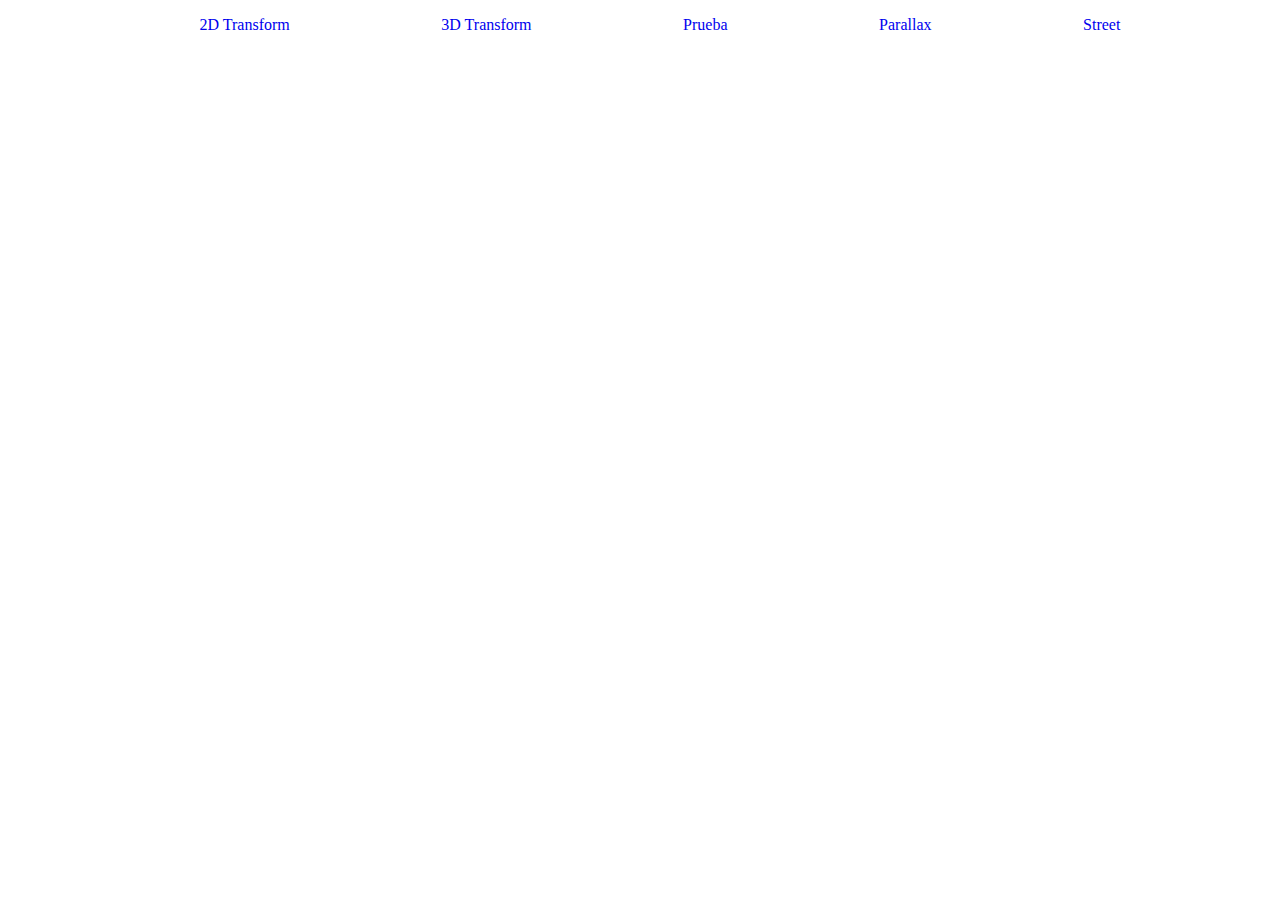
<file: index.html>
<!DOCTYPE html>
<html lang="en">
<head>
    <meta charset="UTF-8">
    <meta http-equiv="X-UA-Compatible" content="IE=edge">
    <meta name="viewport" content="width=device-width, initial-scale=1.0">
    <title>Main hub</title>
    <link rel="stylesheet" href="assets/css/style.css">
    
</head>
<body>
    <header>
        <ul class="nav">
            <li><a href="2DTransform.html">2D Transform</a></li>
            <li><a href="3DTransform.html">3D Transform</a></li>
            <li><a href="Prueba.html">Prueba</a>
            <ul>
                <li><a href="#">Corta</a></li>
                <li><a href="#">Larga</a>
                    <ul>
                        <li>Nooooooooo</li>
                    </ul>
                </li>
            </ul></li>
            <li><a href="parallax.html">Parallax</a></li>
            <li><a href="street.html">Street</a></li>
        </ul>    
    </header>
    <main></main>
    <footer></footer>
</body>
</html>
</file>
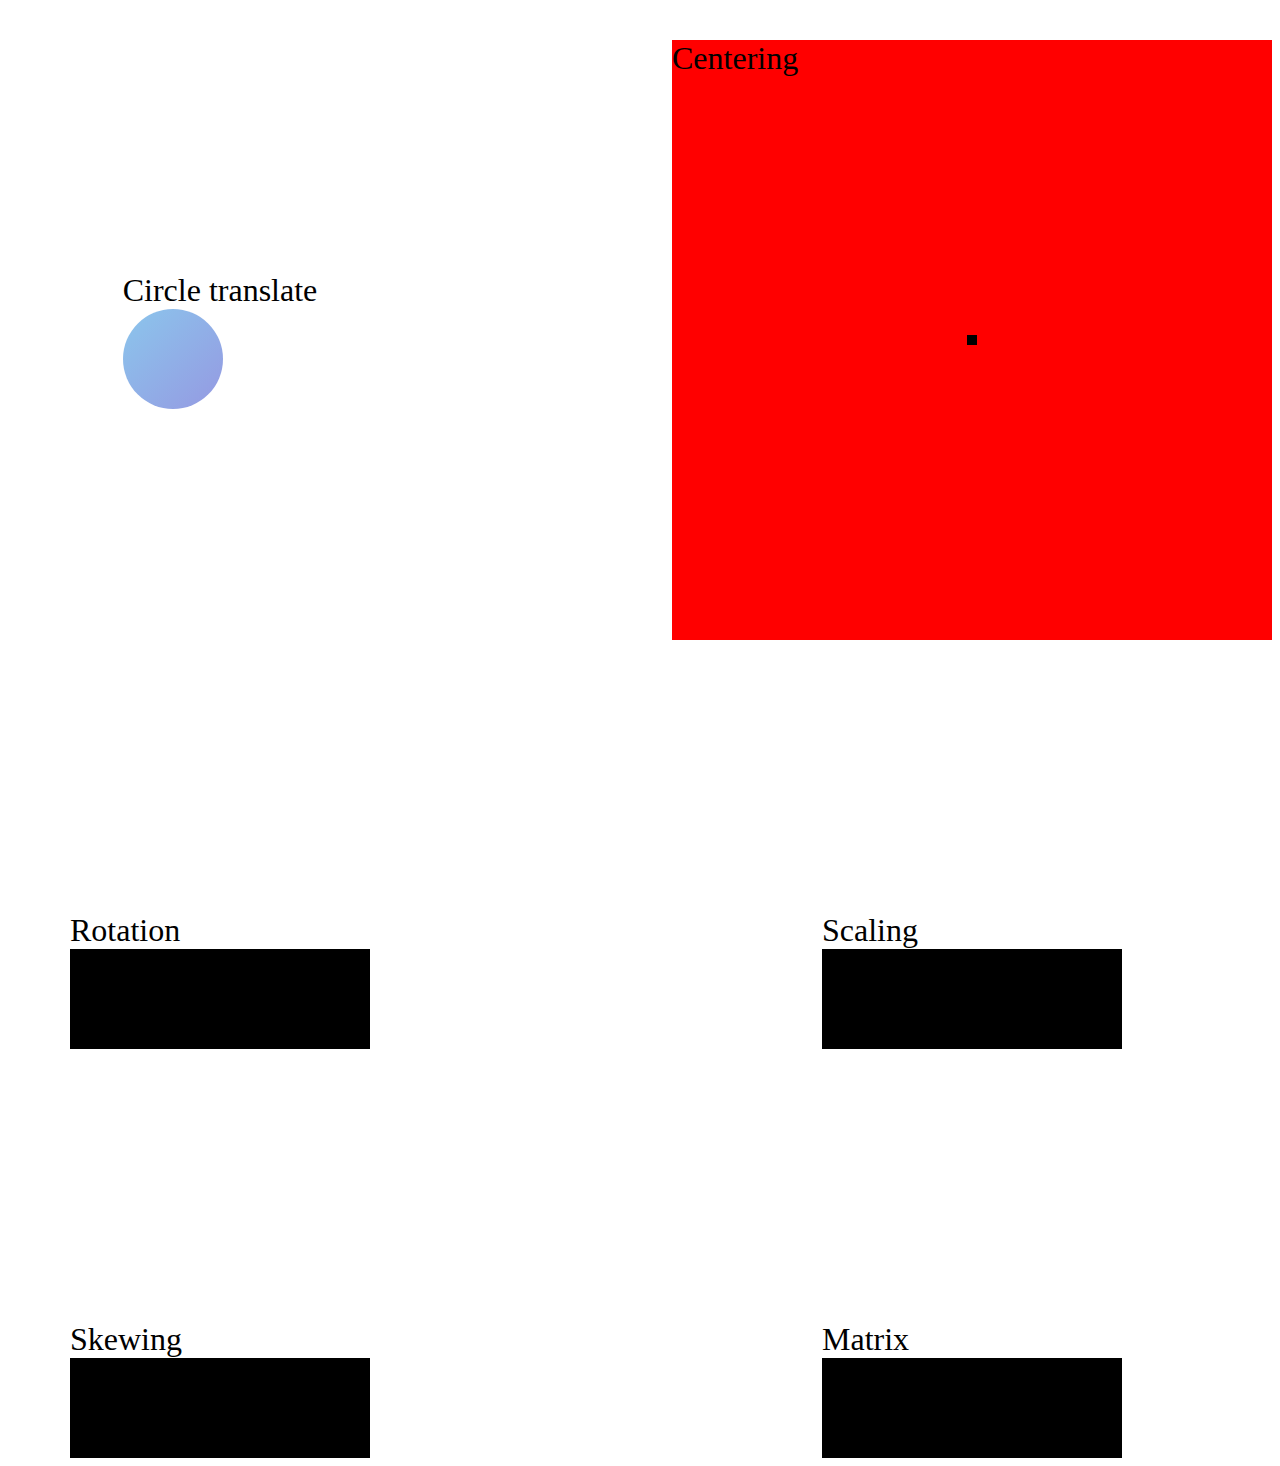
<file: 2DTransform.html>
<!DOCTYPE html>
<html lang="en">
<head>
    <meta charset="UTF-8">
    <meta http-equiv="X-UA-Compatible" content="IE=edge">
    <meta name="viewport" content="width=device-width, initial-scale=1.0">
    <title>Translate</title>
    <link rel="stylesheet" href="./assets/css/style.css">
</head>
<body>
    <div class="grid">
        <div class="container margin">
            <span>Circle translate</span>
            <div class="circle"></div>
        </div>
        <div class="parent margin">
            <span>Centering</span>
            <div class="son"></div>
        </div>
    
        <div class="margin">
            <span>Rotation</span>
            <div class="rotate"></div>
        </div>
    
        <div class="margin">
            <span>Scaling</span>
            <div class="scale"></div>
        </div>
    
        <div class="margin">
            <span>Skewing</span>
            <div class="skew"></div>
        </div>
    
        <div class="margin">
            <span>Matrix</span>
            <div class="matrix"></div>
        </div>
    </div>

</body>
</html>
</file>
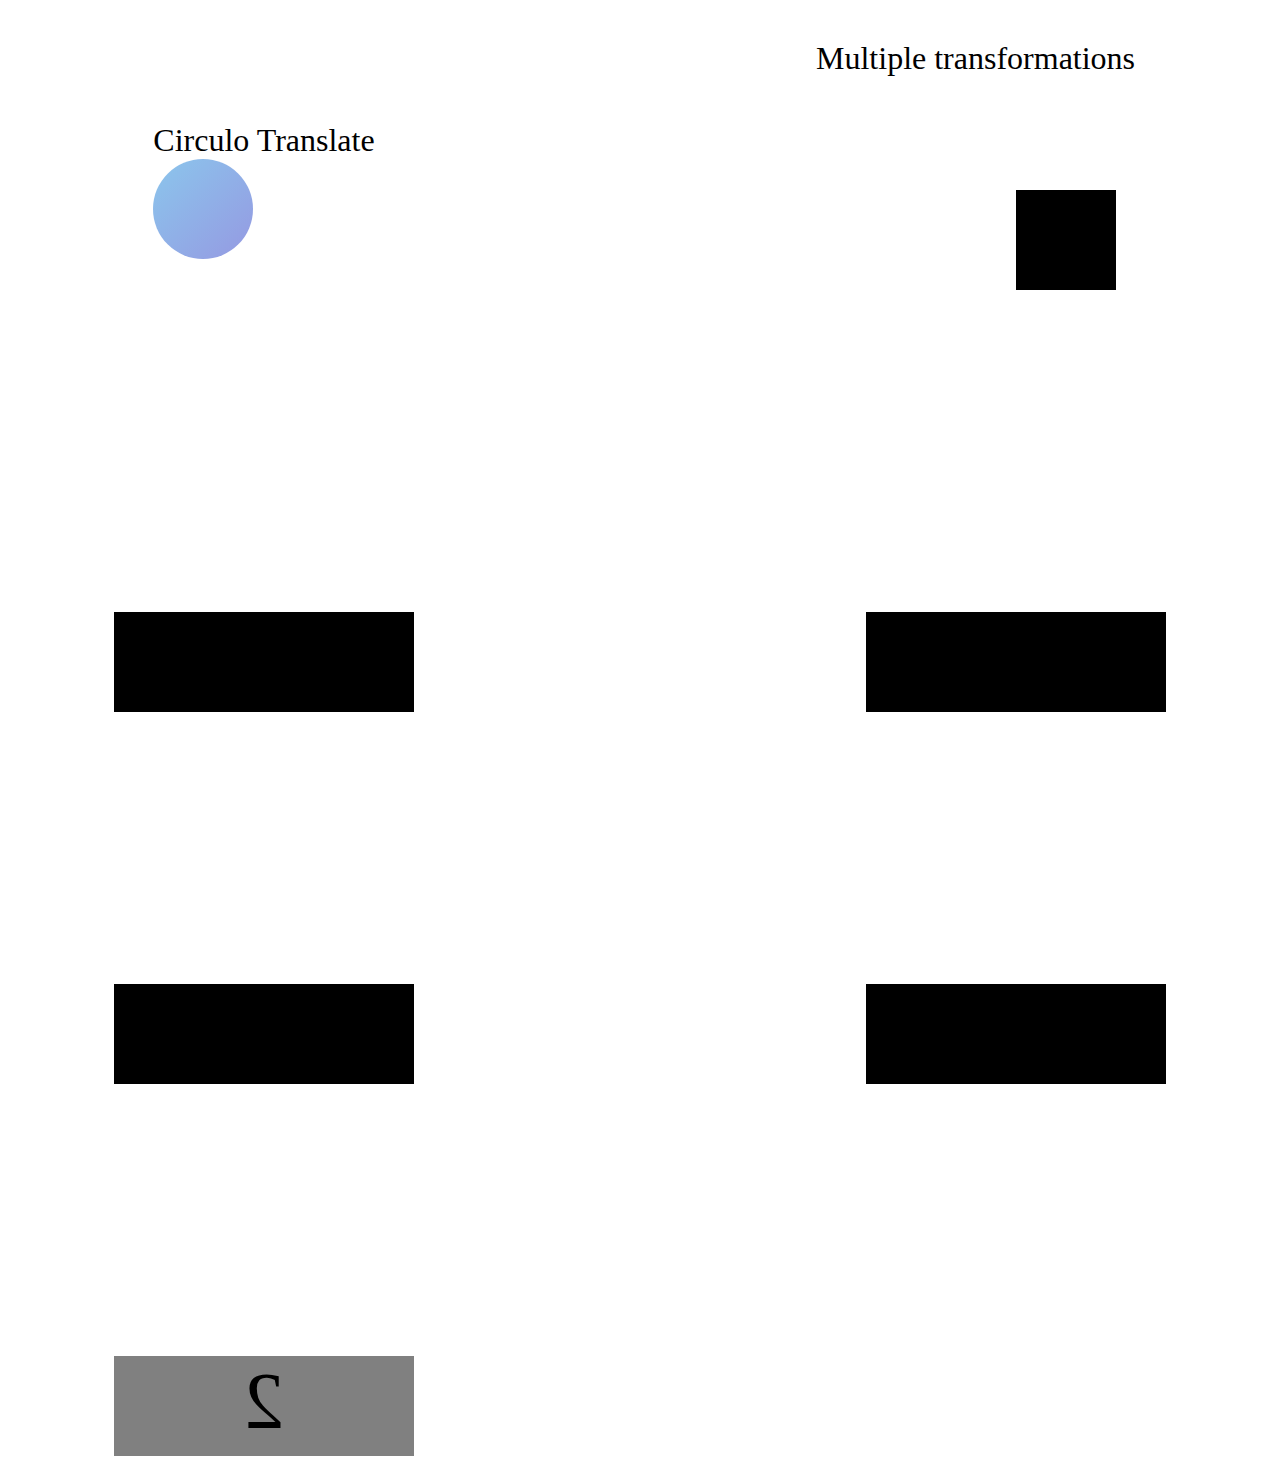
<file: 3DTransform.html>
<!DOCTYPE html>
<html lang="en">
<head>
    <meta charset="UTF-8">
    <meta http-equiv="X-UA-Compatible" content="IE=edge">
    <meta name="viewport" content="width=device-width, initial-scale=1.0">
    <title>Translate</title>
    <link rel="stylesheet" href="assets/css/style.css">
</head>
<body>
    <div class="grid">
        <div class="container margin">
            <span>Circulo Translate</span>
            <div class="circle"></div>
        </div>
        <div class="parent3d margin">
            <span>Multiple transformations</span>
            <div class="son3d"></div>
        </div>
    
        <div class="margin">
            <div class="rotate"></div>
        </div>
    
        <div class="margin">
            <div class="scale"></div>
        </div>
    
        <div class="margin">
            <div class="skew"></div>
        </div>
    
        <div class="margin">
            <div class="matrix"></div>
        </div>

        <div class="margin">
            <div class="backface">2</div>
        </div>
    </div>
</body>
</html>
</file>
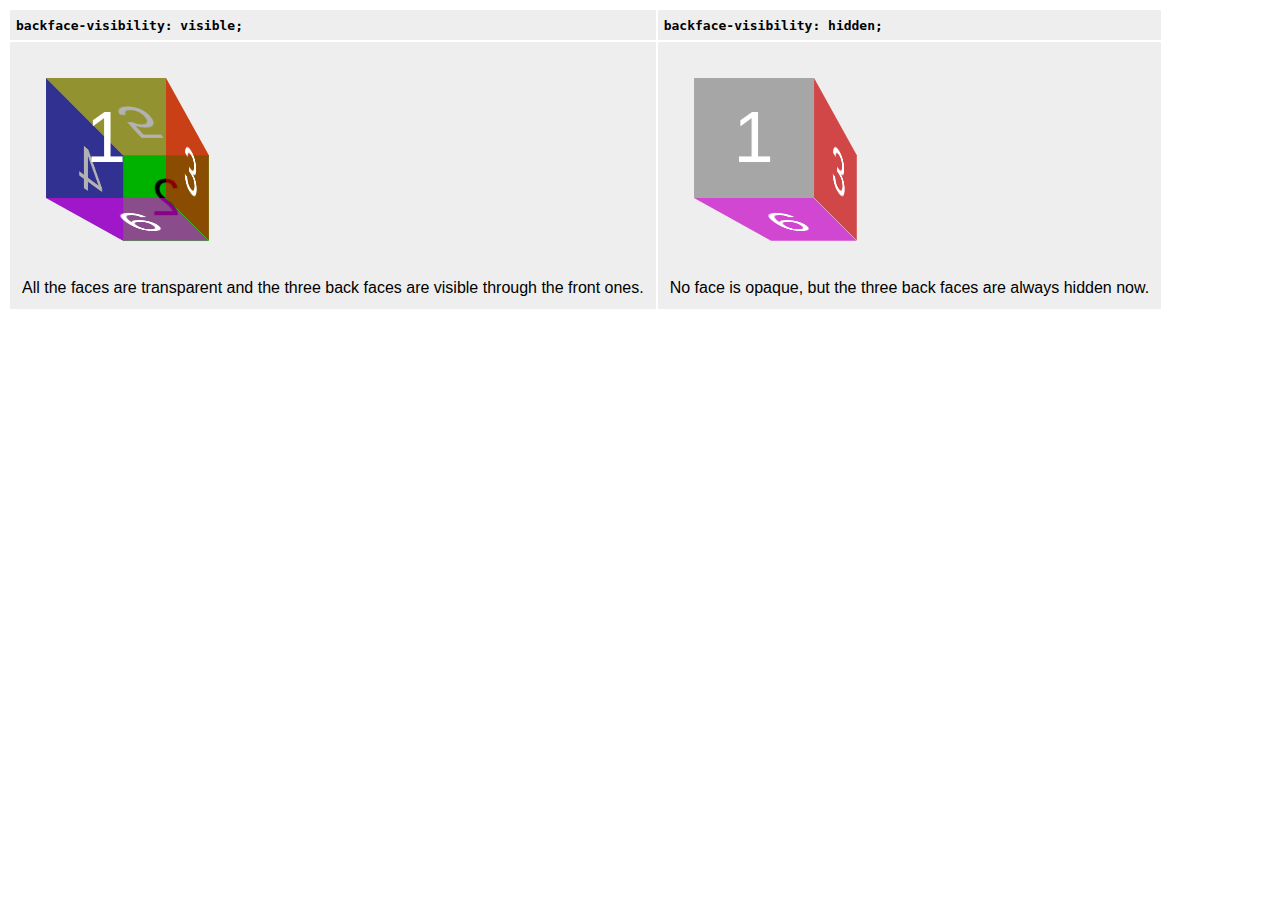
<file: Prueba.html>
<!DOCTYPE html>
<html lang="en">
<head>
    <meta charset="UTF-8">
    <meta http-equiv="X-UA-Compatible" content="IE=edge">
    <meta name="viewport" content="width=device-width, initial-scale=1.0">
    <title>Document</title>
    <link rel="stylesheet" href="assets/css/styleP.css">
</head>
<body>
    <table>
        <tbody>
          <tr>
            <th><code>backface-visibility: visible;</code></th>
            <th><code>backface-visibility: hidden;</code></th>
          </tr>
          <tr>
            <td>
              <div class="container">
                <div class="cube showbf">
                  <div class="face front">1</div>
                  <div class="face back">2</div>
                  <div class="face right">3</div>
                  <div class="face left">4</div>
                  <div class="face top">5</div>
                  <div class="face bottom">6</div>
                </div>
              </div>
              <p>All the faces are transparent and the three back faces are visible through the front ones.</p>
            </td>
            <td>
              <div class="container">
                <div class="cube hidebf">
                  <div class="face front">1</div>
                  <div class="face back">2</div>
                  <div class="face right">3</div>
                  <div class="face left">4</div>
                  <div class="face top">5</div>
                  <div class="face bottom">6</div>
                </div>
              </div>
              <p>No face is opaque, but the three back faces are always hidden now.</p>
            </td>
          </tr>
        </tbody>
      </table>
</body>
</html>
</file>
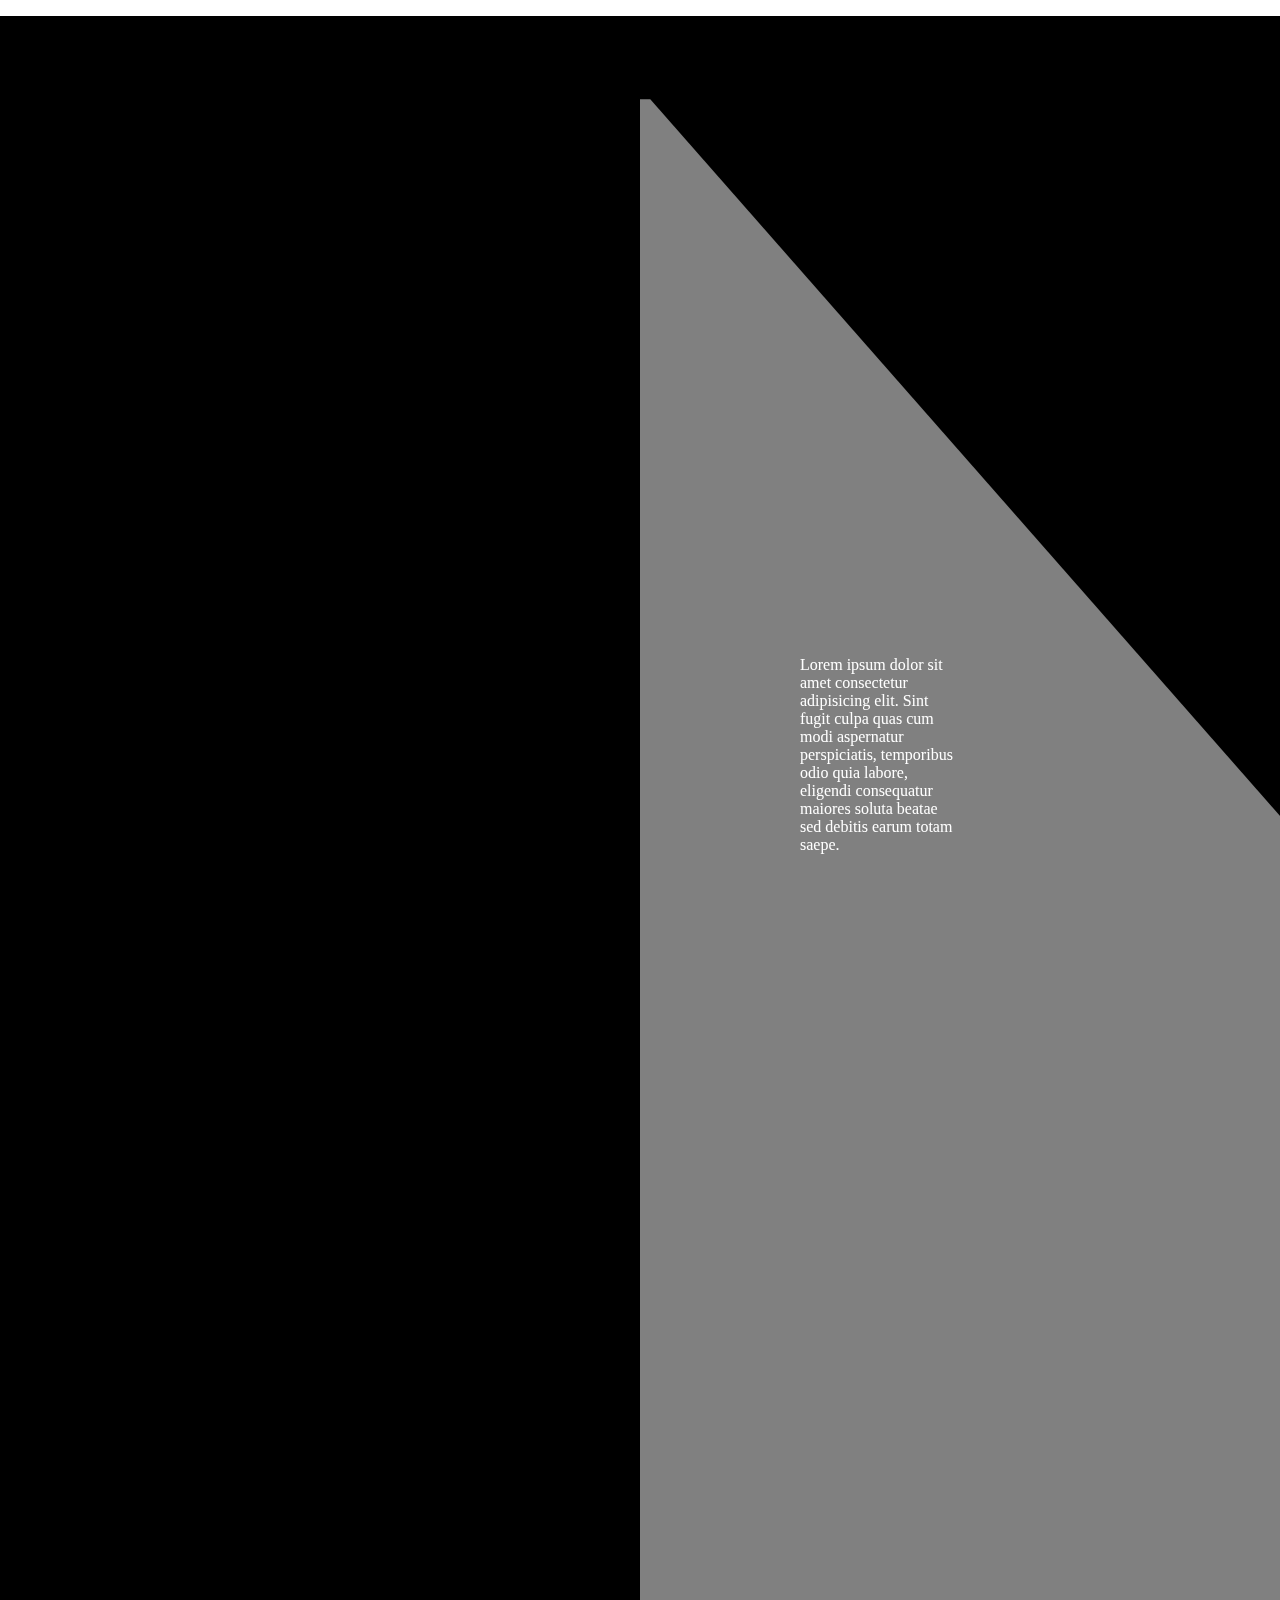
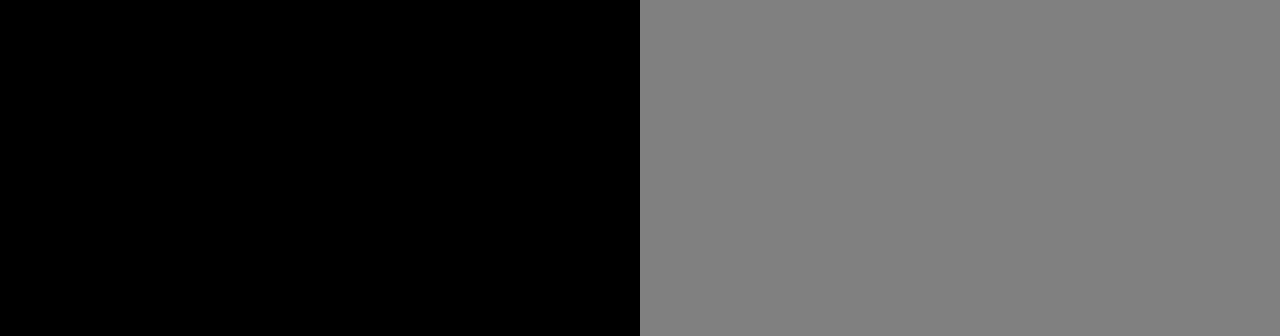
<file: street.html>
<!DOCTYPE html>
<html lang="en">
<head>
    <meta charset="UTF-8">
    <meta http-equiv="X-UA-Compatible" content="IE=edge">
    <meta name="viewport" content="width=device-width, initial-scale=1.0">
    <title></title>
    <style>
    body {
        margin: 0;
    }

    .container {
        width: 100%;
        height: 120rem;
        position: relative;
        background-color: black;
        
    }

    .container div{
        perspective: 10px;
    }
    

    .image{
        position: absolute;
        left: 0;
        right: 0;
        margin: 0 auto;
        transform: 0 50%;
    } 
    .image_background{
        
        width: 100%;
        height: auto;
        transform-origin: top;
        position: relative;
    }

    .street{
        transform: translateZ(-10px) scale(2);
        background-color: grey;
        position: absolute;
        width: 40rem;
        height: 100rem;
        left: 40rem;
        transform: rotatex(50deg);
        z-index: -1;
    }

    p {
        color: white;
        width: 10rem;
        height: 10rem;
        position: relative;
        top: 40rem;
        left: 50rem;
        transform: translateZ(10) scale(0);
    }
    </style>
</head>
<body>
    <div class="container">

        <div class="image image_background">
            <div class="street">

        </div>
        <div>
            <p>Lorem ipsum dolor sit amet consectetur adipisicing elit. Sint fugit culpa quas cum modi aspernatur perspiciatis, temporibus odio quia labore, eligendi consequatur maiores soluta beatae sed debitis earum totam saepe.</p>     
        </div>
        </div>

        <div class="image image_foreground">
            
        </div>
    </div>


    
    </body>
</html>
</file>
<file: assets/css/style.css>
.grid {
    display: grid;
    grid-template-columns: repeat(2,1fr);
    gap: 15rem;
    place-items: center;    
}

ul {
    list-style: none;
}

li>a {
    text-decoration: none;
}

.nav {
    display: flex;
    justify-content: space-evenly;
}

.nav li ul {
    opacity: 0;
    position: absolute;
    transition: opacity 400ms linear 300ms;
}

li:hover > ul {
    opacity: 1;
}




.circle {
    width: 100px;
    height: 100px;
    background-color: #8BC6EC;
    background-image: linear-gradient(135deg, #8BC6EC 0%, #9599E2 100%);
    border-radius: 50%;
    transition-property: transform;
    transition-duration: 3s;
}

.circle:hover{
    transform: translate3d(20px,20px,20px);
}

.parent {
    position: relative;
    width: 600px;
    height: 600px;
    background-color: red;
}

.son {
    position: absolute;
    width: 10px;
    height: 10px;
    background-color: black;
    top: 50%;
    left: 50%;
    transform: translate(-50%,-50%);
}

.margin{
    margin-top: 2rem;
}

.rotate {
    background-color: black;
    width: 300px;
    height: 100px;
    transition-property: transform;
    transition-duration: 3s;
    
}

.rotate:hover {
    transform: rotate(45deg);
}

.scale {
    background-color: black;
    width: 300px;
    height: 100px;
    transition-property: transform;
    transition-duration: 3s;
}

.scale:hover{
    transform: scale(2);
}

.skew {
    background-color: black;
    width: 300px;
    height: 100px;
    transition-property: transform;
    transition-duration: 3s;
}

.skew:hover{
    transform: skew(45deg);
    backface-visibility: visible; 
}

.matrix {
    background-color: black;
    width: 300px;
    height: 100px;
    transition-property: transform;
    transition-duration: 3s;
}

.matrix:hover{
    transform: scale(2) skew(45deg) rotate(35deg);
}


.parent3d {
    position: relative;
    width: 400px;
    height: 300px;
    perspective: 100px;
}

.son3d {
    position: absolute;
    transform-style:preserve-3d ;
    width: 100px;
    height: 100px;
    background-color: black;
    top: 50%;
    left: 50%;
    transition-property: transform;
    transition-duration: 3s;
}
.son3d:hover{
    transform: rotate3d(1,2,6,45deg);
}

span {
    text-align: center;
    color: black;
    font-size: 2rem
}

.backface {
    background-color: grey;
    width: 300px;
    height: 100px;
    font-size: 5rem;
    text-align: center;
    backface-visibility: visible;
    transform: rotateY(180deg);
}
</file>
<file: assets/css/styleP.css>
/* Shorthand classes that will show or hide the three back faces of the "cube" */
.hidebf div {
    backface-visibility: hidden;
    -webkit-backface-visibility: hidden;
  }
  
  .showbf div {
    backface-visibility: visible;
    -webkit-backface-visibility: visible;
  }
  
  /* Define the container div, the cube div, and a generic face */
  .container {
    width: 150px;
    height: 150px;
    margin: 75px 0 0 75px;
    border: none;
  }
  
  .cube {
    width: 100%;
    height: 100%;
    perspective: 550px;
    perspective-origin: 100% 100%;
    transform-style: preserve-3d;
    -webkit-perspective: 300px;
    -webkit-perspective-origin: 150% 150%;
    -webkit-transform-style: preserve-3d;
  }
  
  .face {
    display: block;
    position: absolute;
    width: 100px;
    height: 100px;
    border: none;
    line-height: 100px;
    font-family: sans-serif;
    font-size: 60px;
    color: white;
    text-align: center;
  }
  
  /* Define each face based on direction */
  .front {
    background: rgba(0, 0, 0, 0.3);
    transform: translateZ(50px);
  }
  
  .back {
    background: rgba(0, 255, 0, 1);
    color: black;
    transform: rotateY(180deg) translateZ(50px);
  }
  
  .right {
    background: rgba(196, 0, 0, 0.7);
    transform: rotateY(90deg) translateZ(50px);
  }
  
  .left {
    background: rgba(0, 0, 196, 0.7);
    transform: rotateY(-90deg) translateZ(50px);
  }
  
  .top {
    background: rgba(196, 196, 0, 0.7);
    transform: rotateX(90deg) translateZ(50px);
  }
  
  .bottom {
    background: rgba(196, 0, 196, 0.7);
    transform: rotateX(-90deg) translateZ(50px);
  }
  
  /* Make the table a little nicer */
  th, p, td {
    background-color: #EEEEEE;
    margin: 0px;
    padding: 6px;
    font-family: sans-serif;
    text-align: left;
  }
</file>
